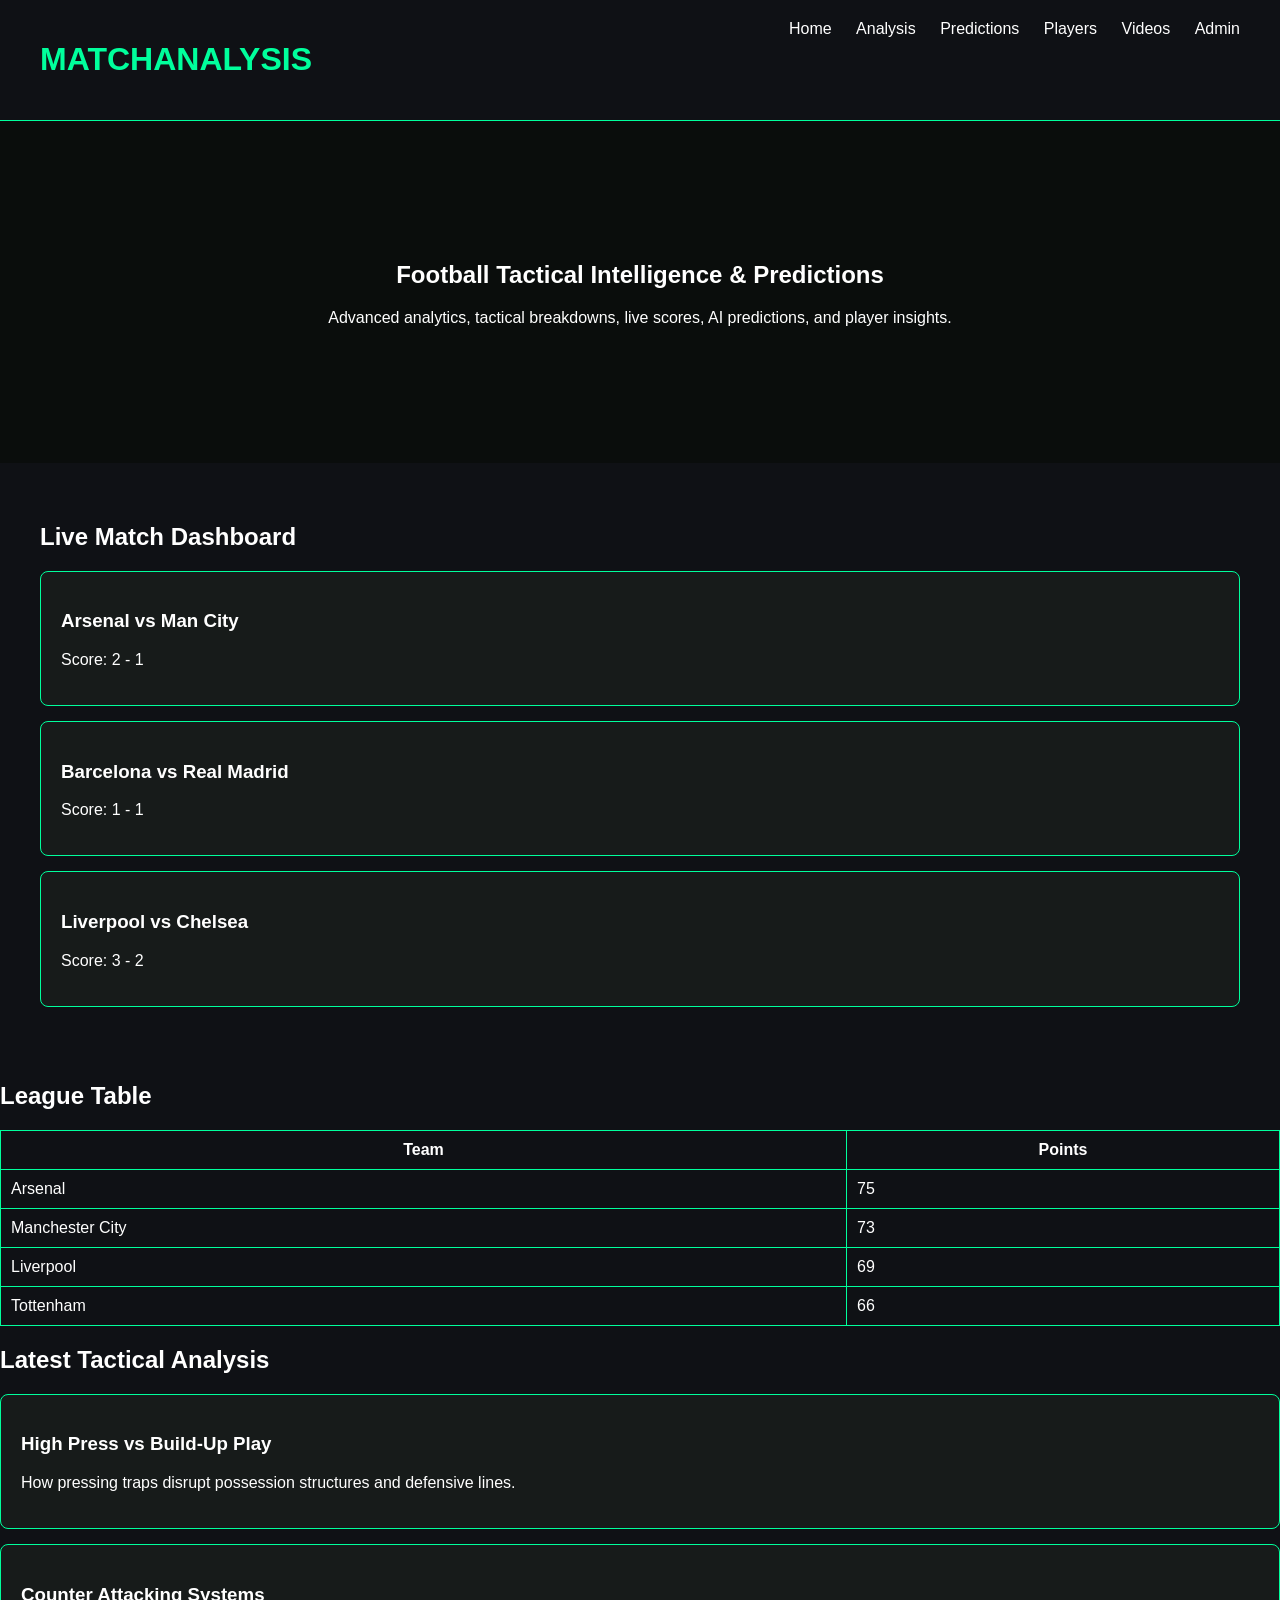
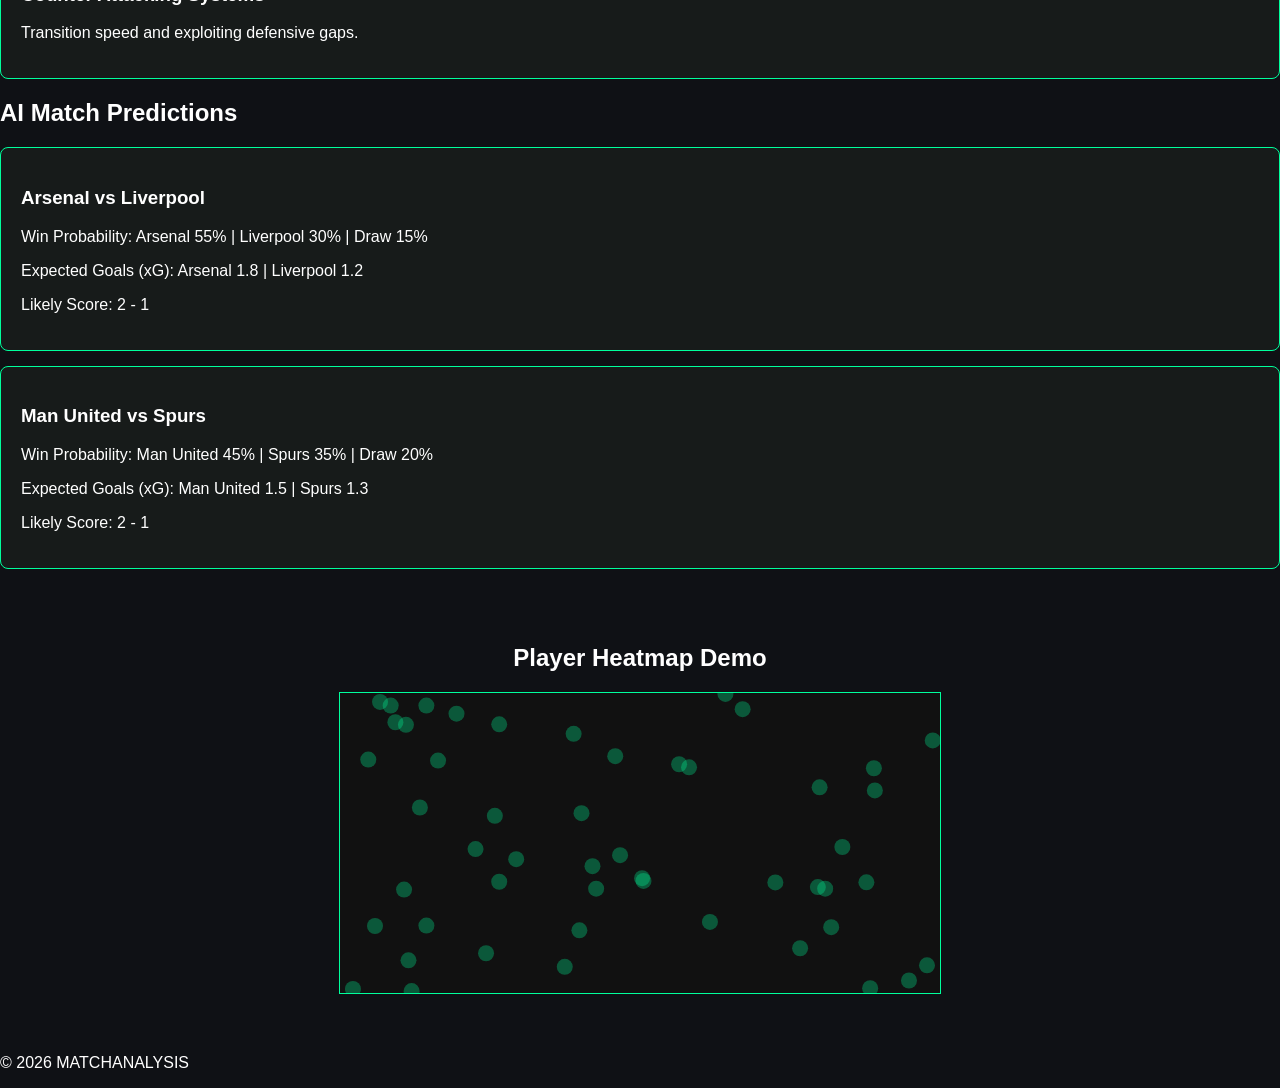
<file: index.html>
<!DOCTYPE html>
<html lang="en">
<head>
<meta charset="UTF-8">
<meta name="viewport" content="width=device-width, initial-scale=1.0">
<title>MATCHANALYSIS V5</title>
<link rel="stylesheet" href="style.css">
</head>
<body>

<header>
<h1 class="logo">MATCHANALYSIS</h1>
<nav>
<a href="index.html">Home</a>
<a href="pages/analysis.html">Analysis</a>
<a href="pages/predictions.html">Predictions</a>
<a href="pages/players.html">Players</a>
<a href="pages/videos.html">Videos</a>
<a href="admin/admin.html">Admin</a>
</nav>
</header>

<section class="hero">
<h2>Football Tactical Intelligence & Predictions</h2>
<p>Advanced analytics, tactical breakdowns, live scores, AI predictions, and player insights.</p>
</section>

<section class="dashboard">
<h2>Live Match Dashboard</h2>
<div id="matches"></div>
</section>

<section class="table">
<h2>League Table</h2>
<table>
<tr><th>Team</th><th>Points</th></tr>
<tr><td>Arsenal</td><td>75</td></tr>
<tr><td>Manchester City</td><td>73</td></tr>
<tr><td>Liverpool</td><td>69</td></tr>
<tr><td>Tottenham</td><td>66</td></tr>
</table>
</section>

<section class="articles">
<h2>Latest Tactical Analysis</h2>
<div class="card">
<h3>High Press vs Build-Up Play</h3>
<p>How pressing traps disrupt possession structures and defensive lines.</p>
</div>
<div class="card">
<h3>Counter Attacking Systems</h3>
<p>Transition speed and exploiting defensive gaps.</p>
</div>
</section>

<section class="predictions">
<h2>AI Match Predictions</h2>
<div class="card">
<h3>Arsenal vs Liverpool</h3>
<p>Win Probability: Arsenal 55% | Liverpool 30% | Draw 15%</p>
<p>Expected Goals (xG): Arsenal 1.8 | Liverpool 1.2</p>
<p>Likely Score: 2 - 1</p>
</div>
<div class="card">
<h3>Man United vs Spurs</h3>
<p>Win Probability: Man United 45% | Spurs 35% | Draw 20%</p>
<p>Expected Goals (xG): Man United 1.5 | Spurs 1.3</p>
<p>Likely Score: 2 - 1</p>
</div>
</section>

<section class="heatmap">
<h2>Player Heatmap Demo</h2>
<canvas id="heatmap" width="600" height="300"></canvas>
</section>

<footer>
<p>© 2026 MATCHANALYSIS</p>
</footer>

<script src="script.js"></script>
</body>
</html>
</file>
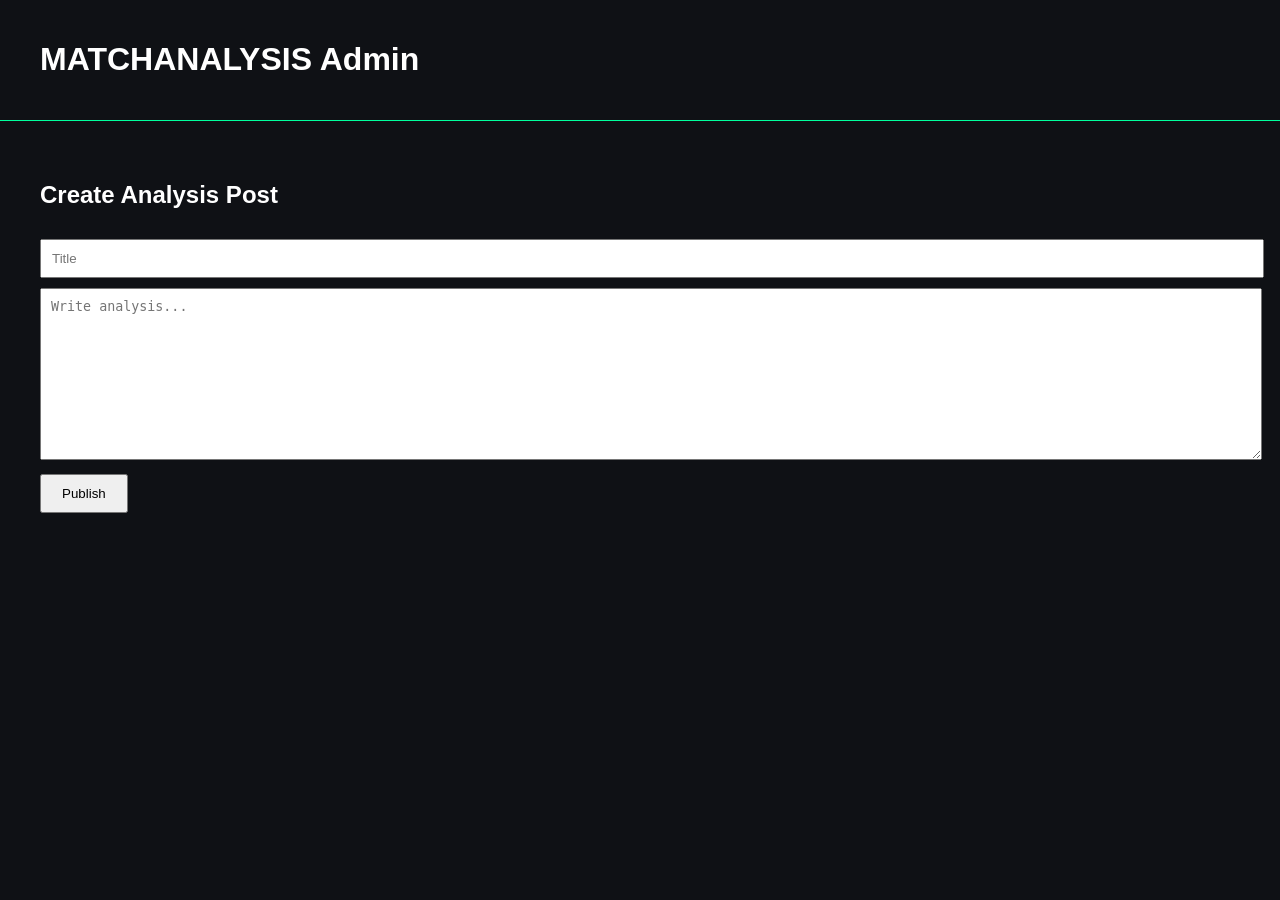
<file: admin.html>
<!DOCTYPE html>
<html><head><title>Admin</title><link rel="stylesheet" href="../style.css"></head><body>
<header><h1>MATCHANALYSIS Admin</h1></header>
<section class="dashboard">
<h2>Create Analysis Post</h2>
<input placeholder="Title" style="width:100%;padding:10px;margin:10px 0;">
<textarea placeholder="Write analysis..." style="width:100%;height:150px;padding:10px;"></textarea>
<button style="margin-top:10px;padding:10px 20px;">Publish</button>
</section></body></html>
</file>
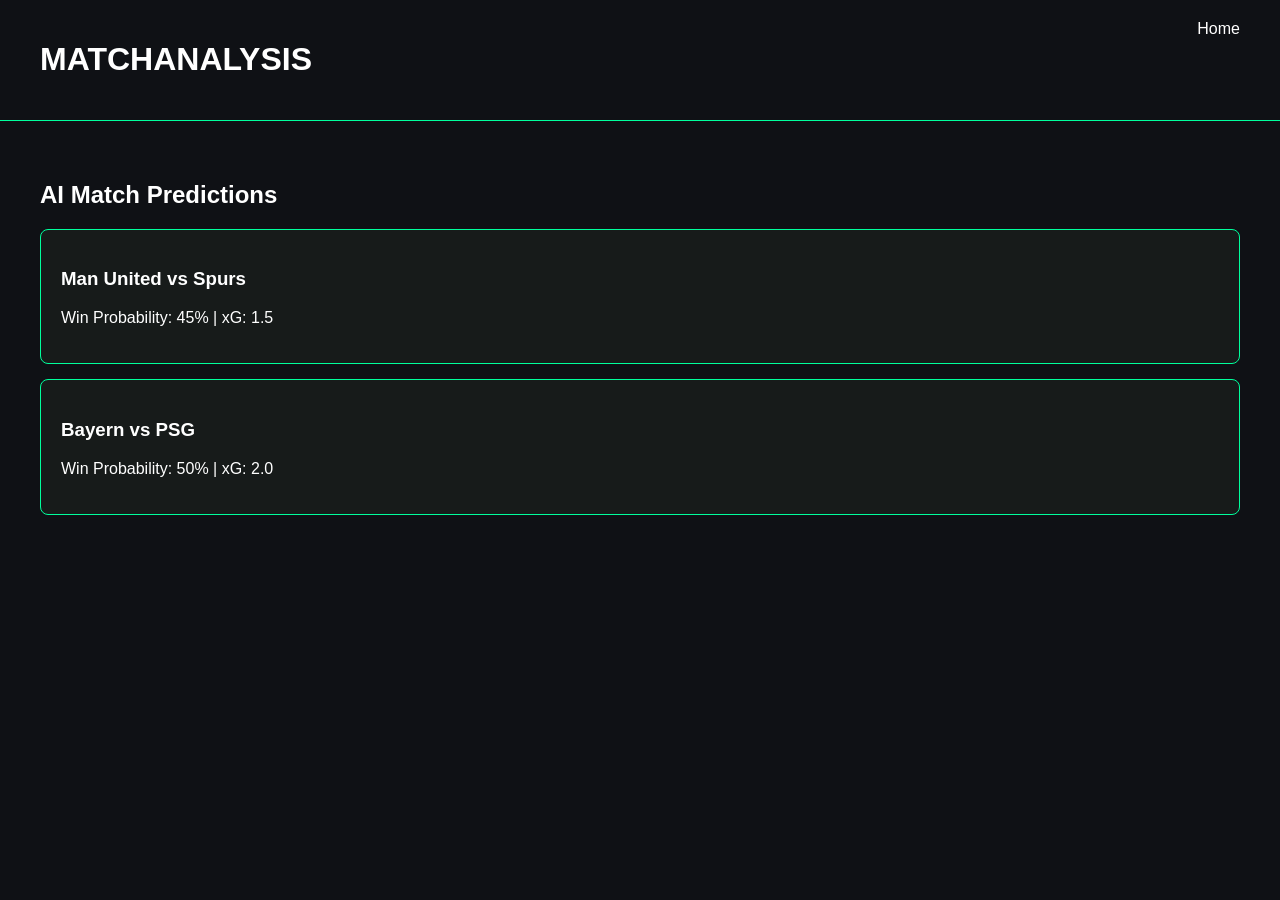
<file: players.html>
<!DOCTYPE html>
<html><head><title>Predictions</title><link rel="stylesheet" href="../style.css"></head><body>
<header><h1>MATCHANALYSIS</h1><nav><a href="../index.html">Home</a></nav></header>
<section class="dashboard"><h2>AI Match Predictions</h2>
<div class="card"><h3>Man United vs Spurs</h3><p>Win Probability: 45% | xG: 1.5</p></div>
<div class="card"><h3>Bayern vs PSG</h3><p>Win Probability: 50% | xG: 2.0</p></div></section>
</body></html>
</file>
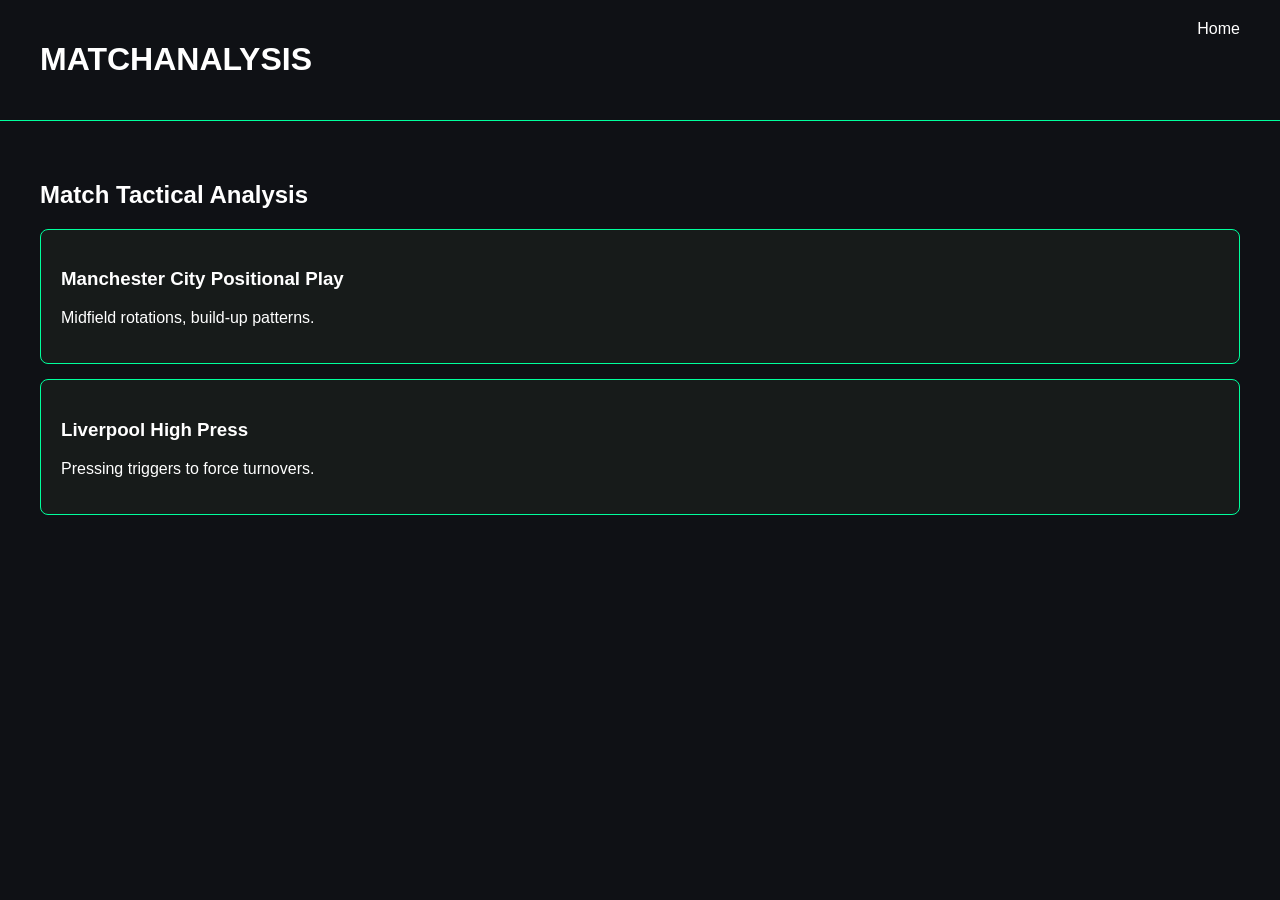
<file: predictions.html>
<!DOCTYPE html>
<html><head><title>Analysis</title><link rel="stylesheet" href="../style.css"></head><body>
<header><h1>MATCHANALYSIS</h1><nav><a href="../index.html">Home</a></nav></header>
<section class="dashboard"><h2>Match Tactical Analysis</h2>
<div class="card"><h3>Manchester City Positional Play</h3><p>Midfield rotations, build-up patterns.</p></div>
<div class="card"><h3>Liverpool High Press</h3><p>Pressing triggers to force turnovers.</p></div></section>
</body></html>
</file>
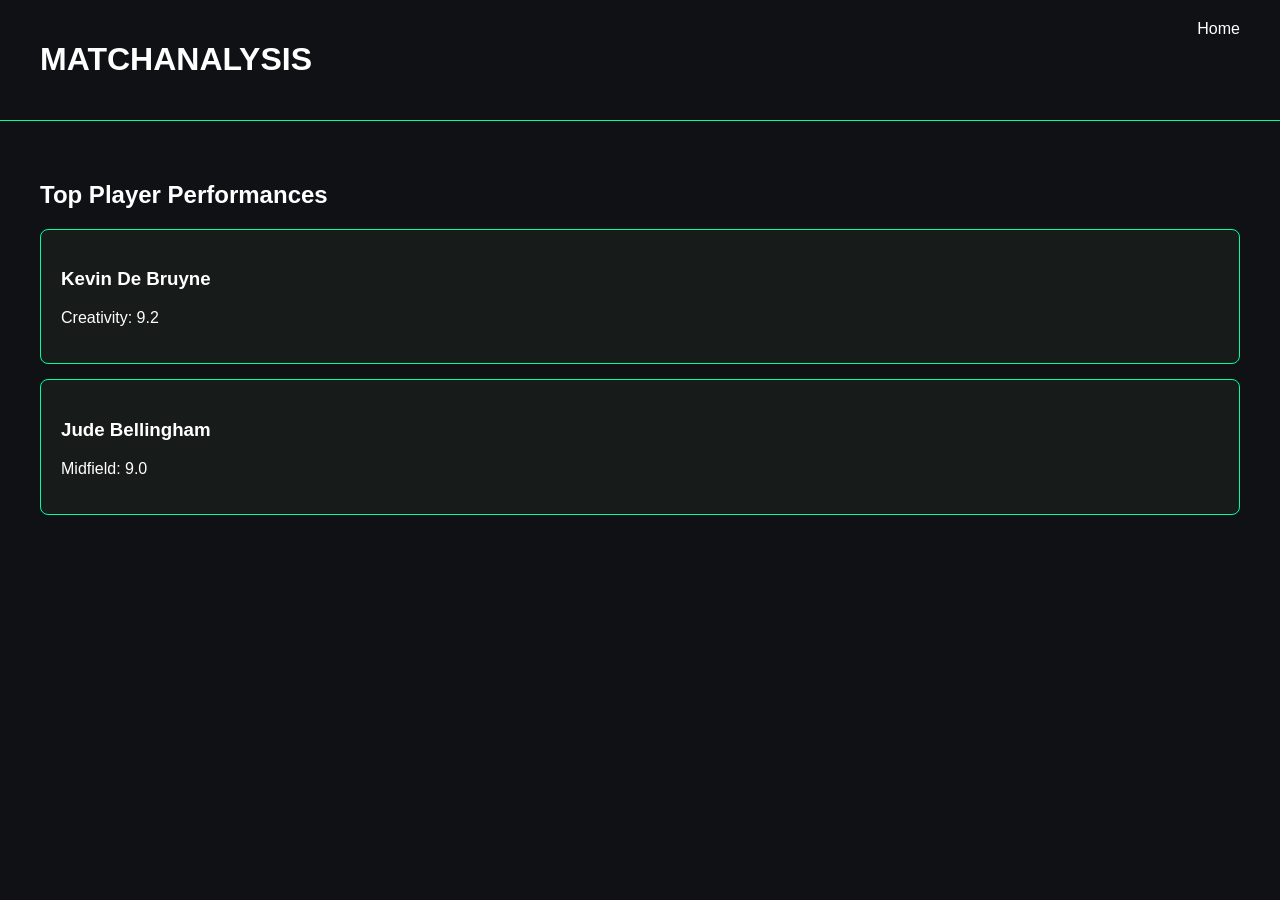
<file: videos.html>
<!DOCTYPE html>
<html><head><title>Players</title><link rel="stylesheet" href="../style.css"></head><body>
<header><h1>MATCHANALYSIS</h1><nav><a href="../index.html">Home</a></nav></header>
<section class="dashboard"><h2>Top Player Performances</h2>
<div class="card"><h3>Kevin De Bruyne</h3><p>Creativity: 9.2</p></div>
<div class="card"><h3>Jude Bellingham</h3><p>Midfield: 9.0</p></div></section>
</body></html>
</file>
<file: style.css>
body{
font-family:Arial, Helvetica, sans-serif;
background:#0f1115;
color:white;
margin:0;
}
header{
display:flex;
justify-content:space-between;
padding:20px 40px;
border-bottom:1px solid #00ff9c;
}
.logo{color:#00ff9c;}
nav a{margin-left:20px;color:white;text-decoration:none;}
.hero{padding:120px 20px;text-align:center;background:#0a0d0c;}
.dashboard{padding:40px;}
.card{background:#171b1a;padding:20px;margin:15px 0;border-radius:8px;border:1px solid #00ff9c;}
table{width:100%;margin-top:20px;border-collapse:collapse;}
td,th{border:1px solid #00ff9c;padding:10px;}
.heatmap{padding:40px;text-align:center;}
canvas{background:#111;border:1px solid #00ff9c;}
</file>
